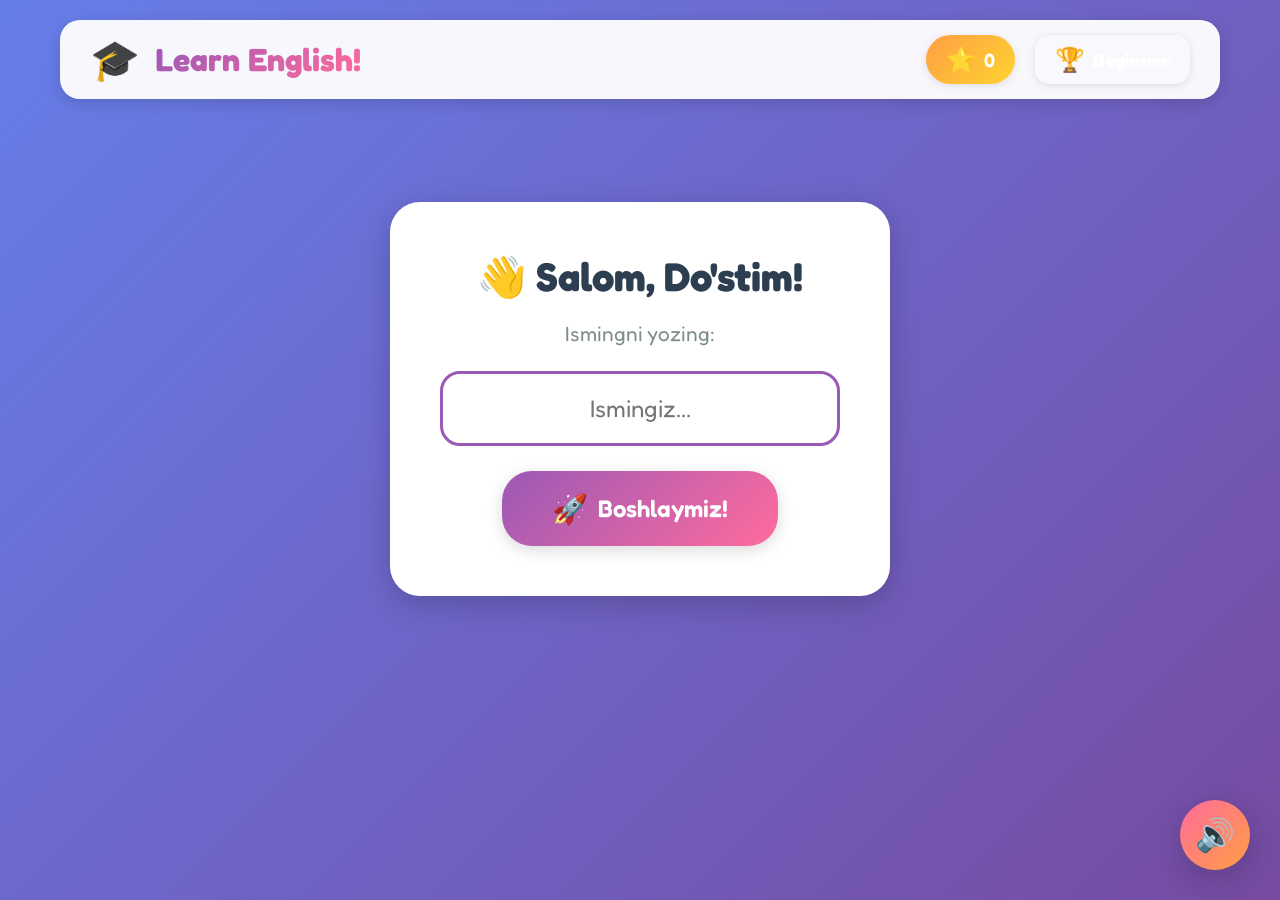
<file: english-learning-app/index.html>
<!DOCTYPE html>
<html lang="uz">
<head>
    <meta charset="UTF-8">
    <meta name="viewport" content="width=device-width, initial-scale=1.0">
    <title>🌟 Ingliz Tili O'rganamiz! 🎮</title>
    <link rel="stylesheet" href="css/style.css">
    <link rel="preconnect" href="https://fonts.googleapis.com">
    <link rel="preconnect" href="https://fonts.gstatic.com" crossorigin>
    <link href="https://fonts.googleapis.com/css2?family=Fredoka:wght@400;500;600;700&display=swap" rel="stylesheet">
</head>
<body>
    <!-- Yulduzlar animatsiyasi -->
    <div class="stars-container" id="starsContainer"></div>
    
    <!-- Asosiy konteyner -->
    <div class="main-container">
        
        <!-- Header -->
        <header class="app-header">
            <div class="logo">
                <span class="logo-icon">🎓</span>
                <h1>Learn English!</h1>
            </div>
            <div class="user-progress">
                <div class="stars-earned">
                    <span class="star-icon">⭐</span>
                    <span id="totalStars">0</span>
                </div>
                <div class="level-badge">
                    <span class="trophy-icon">🏆</span>
                    <span id="userLevel">Beginner</span>
                </div>
            </div>
        </header>

        <!-- Xush kelibsiz xabari -->
        <section class="welcome-section" id="welcomeSection">
            <div class="welcome-card">
                <h2>👋 Salom, Do'stim!</h2>
                <p>Ismingni yozing:</p>
                <input type="text" id="userName" placeholder="Ismingiz..." maxlength="20">
                <button class="btn-primary" id="startBtn">
                    <span class="btn-icon">🚀</span>
                    Boshlaymiz!
                </button>
            </div>
        </section>

        <!-- Asosiy menyu -->
        <section class="main-menu hidden" id="mainMenu">
            <div class="greeting">
                <h2>Salom, <span id="displayName">Do'stim</span>! 🌟</h2>
                <p>Bugun nimani o'rganmoqchisiz?</p>
            </div>

            <!-- O'yinlar grid -->
            <div class="games-grid">
                
                <!-- Alphabet Game -->
                <div class="game-card" data-game="alphabet">
                    <div class="game-icon">🔤</div>
                    <h3>Alifbo</h3>
                    <p>Harflarni o'rganamiz</p>
                    <div class="game-progress">
                        <div class="progress-bar">
                            <div class="progress-fill" style="width: 0%"></div>
                        </div>
                        <span class="progress-text">0/26</span>
                    </div>
                    <button class="btn-game">O'ynash</button>
                </div>

                <!-- Colors Game -->
                <div class="game-card" data-game="colors">
                    <div class="game-icon">🎨</div>
                    <h3>Ranglar</h3>
                    <p>Ranglarni o'rganamiz</p>
                    <div class="game-progress">
                        <div class="progress-bar">
                            <div class="progress-fill" style="width: 0%"></div>
                        </div>
                        <span class="progress-text">0/10</span>
                    </div>
                    <button class="btn-game">O'ynash</button>
                </div>

                <!-- Numbers Game -->
                <div class="game-card" data-game="numbers">
                    <div class="game-icon">🔢</div>
                    <h3>Raqamlar</h3>
                    <p>1-10 gacha sanash</p>
                    <div class="game-progress">
                        <div class="progress-bar">
                            <div class="progress-fill" style="width: 0%"></div>
                        </div>
                        <span class="progress-text">0/10</span>
                    </div>
                    <button class="btn-game">O'ynash</button>
                </div>

                <!-- Animals Game -->
                <div class="game-card" data-game="animals">
                    <div class="game-icon">🐾</div>
                    <h3>Hayvonlar</h3>
                    <p>Hayvonlarni o'rganamiz</p>
                    <div class="game-progress">
                        <div class="progress-bar">
                            <div class="progress-fill" style="width: 0%"></div>
                        </div>
                        <span class="progress-text">0/15</span>
                    </div>
                    <button class="btn-game">O'ynash</button>
                </div>

                <!-- Word Matching Game -->
                <div class="game-card" data-game="matching">
                    <div class="game-icon">🎯</div>
                    <h3>So'z Topish</h3>
                    <p>Rasmni so'z bilan moslashtir</p>
                    <div class="game-progress">
                        <div class="progress-bar">
                            <div class="progress-fill" style="width: 0%"></div>
                        </div>
                        <span class="progress-text">0/20</span>
                    </div>
                    <button class="btn-game">O'ynash</button>
                </div>

                <!-- Shapes Game -->
                <div class="game-card" data-game="shapes">
                    <div class="game-icon">⭐</div>
                    <h3>Shakllar</h3>
                    <p>Shakllarni o'rganamiz</p>
                    <div class="game-progress">
                        <div class="progress-bar">
                            <div class="progress-fill" style="width: 0%"></div>
                        </div>
                        <span class="progress-text">0/6</span>
                    </div>
                    <button class="btn-game">O'ynash</button>
                </div>

                <!-- Foods Game -->
                <div class="game-card" data-game="foods">
                    <div class="game-icon">🍎</div>
                    <h3>Ovqatlar</h3>
                    <p>Ovqatlarni o'rganamiz</p>
                    <div class="game-progress">
                        <div class="progress-bar">
                            <div class="progress-fill" style="width: 0%"></div>
                        </div>
                        <span class="progress-text">0/20</span>
                    </div>
                    <button class="btn-game">O'ynash</button>
                </div>

                <!-- Family Game -->
                <div class="game-card" data-game="family">
                    <div class="game-icon">👨‍👩‍👧</div>
                    <h3>Oila</h3>
                    <p>Oila a'zolarini o'rganamiz</p>
                    <div class="game-progress">
                        <div class="progress-bar">
                            <div class="progress-fill" style="width: 0%"></div>
                        </div>
                        <span class="progress-text">0/8</span>
                    </div>
                    <button class="btn-game">O'ynash</button>
                </div>

            </div>

            <!-- Yutuqlar bo'limi -->
            <div class="achievements-section">
                <h3>🏆 Mening Yutuqlarim</h3>
                <div class="achievements-grid" id="achievementsGrid">
                    <div class="achievement locked">
                        <div class="achievement-icon">⭐</div>
                        <p>Birinchi Dars</p>
                    </div>
                    <div class="achievement locked">
                        <div class="achievement-icon">🎯</div>
                        <p>5 Dars</p>
                    </div>
                    <div class="achievement locked">
                        <div class="achievement-icon">🏅</div>
                        <p>10 Dars</p>
                    </div>
                    <div class="achievement locked">
                        <div class="achievement-icon">🏆</div>
                        <p>Birinchi Oy</p>
                    </div>
                    <div class="achievement locked">
                        <div class="achievement-icon">💎</div>
                        <p>100 Yulduz</p>
                    </div>
                    <div class="achievement locked">
                        <div class="achievement-icon">👑</div>
                        <p>Master</p>
                    </div>
                </div>
            </div>
        </section>

        <!-- O'yin konteyner -->
        <section class="game-container hidden" id="gameContainer">
            <div class="game-header">
                <button class="btn-back" id="backBtn">
                    <span>← Orqaga</span>
                </button>
                <h2 id="gameTitle">O'yin</h2>
                <div class="game-score">
                    <span class="score-icon">⭐</span>
                    <span id="currentScore">0</span>
                </div>
            </div>
            
            <div class="game-content" id="gameContent">
                <!-- O'yin kontenti bu yerda dinamik yuklash -->
            </div>
        </section>

    </div>

    <!-- Mukofot modali -->
    <div class="modal hidden" id="rewardModal">
        <div class="modal-content reward-modal">
            <div class="reward-animation">
                <div class="reward-icon">🎉</div>
                <h2>Ajoyib!</h2>
                <p id="rewardMessage">Siz yulduz topding!</p>
                <div class="reward-stars">
                    <span class="big-star">⭐</span>
                    <span class="reward-count" id="rewardCount">+1</span>
                </div>
            </div>
            <button class="btn-primary" id="continueBtn">Davom etish</button>
        </div>
    </div>

    <!-- Musiqa tugmasi -->
    <button class="music-toggle" id="musicToggle">
        <span id="musicIcon">🔊</span>
    </button>

    <!-- JavaScript fayllar -->
    <script src="js/main.js"></script>
    <script src="js/progress.js"></script>
    <script src="js/audio.js"></script>
    <script src="games/alphabet.js"></script>
    <script src="games/colors.js"></script>
    <script src="games/numbers.js"></script>
    <script src="games/matching.js"></script>
</body>
</html>
</file>
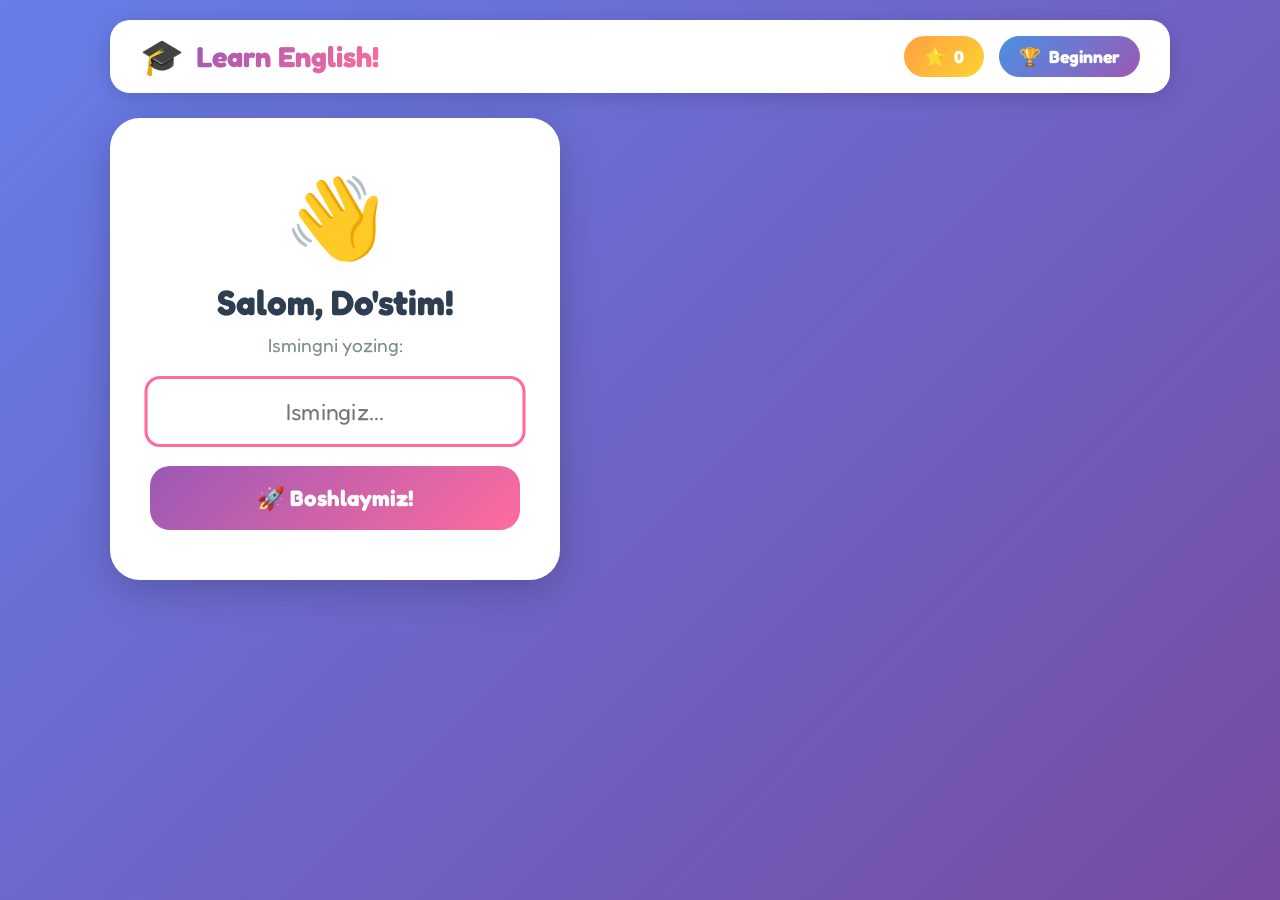
<file: english-learning-app/STANDALONE.html>
<!DOCTYPE html>
<html lang="uz">
<head>
    <meta charset="UTF-8">
    <meta name="viewport" content="width=device-width, initial-scale=1.0">
    <title>🌟 Ingliz Tili O'rganamiz!</title>
    <style>
        @import url('https://fonts.googleapis.com/css2?family=Fredoka:wght@400;600;700&display=swap');

        * { margin: 0; padding: 0; box-sizing: border-box; }

        body {
            font-family: 'Fredoka', 'Arial Rounded MT Bold', Arial, sans-serif;
            background: linear-gradient(135deg, #667eea 0%, #764ba2 100%);
            min-height: 100vh;
            overflow-x: hidden;
        }

        .container {
            max-width: 1100px;
            margin: 0 auto;
            padding: 20px;
        }

        /* HEADER */
        .header {
            display: flex;
            justify-content: space-between;
            align-items: center;
            background: white;
            padding: 15px 30px;
            border-radius: 20px;
            margin-bottom: 25px;
            box-shadow: 0 4px 20px rgba(0,0,0,0.15);
        }

        .logo { display: flex; align-items: center; gap: 12px; }
        .logo-icon { font-size: 2.2rem; animation: bounce 2s infinite; }
        @keyframes bounce {
            0%,100% { transform: translateY(0); }
            50% { transform: translateY(-8px); }
        }
        .logo h1 {
            font-size: 1.8rem; font-weight: 700;
            background: linear-gradient(135deg, #9B59B6, #FF6B9D);
            -webkit-background-clip: text; -webkit-text-fill-color: transparent;
        }

        .stats { display: flex; gap: 15px; }
        .stat-box {
            display: flex; align-items: center; gap: 8px;
            padding: 10px 20px;
            border-radius: 50px;
            font-weight: 700; font-size: 1.1rem; color: white;
        }
        .stat-stars { background: linear-gradient(135deg, #FF9F43, #FED330); }
        .stat-level { background: linear-gradient(135deg, #4A90E2, #9B59B6); }

        /* WELCOME */
        #screen-welcome {
            display: flex; justify-content: center; align-items: center;
            min-height: 70vh;
        }

        .welcome-card {
            background: white; padding: 50px 40px;
            border-radius: 30px; text-align: center;
            max-width: 450px; width: 100%;
            box-shadow: 0 10px 40px rgba(0,0,0,0.2);
            animation: slideUp 0.4s ease;
        }

        @keyframes slideUp {
            from { opacity:0; transform: translateY(30px); }
            to   { opacity:1; transform: translateY(0); }
        }

        .welcome-emoji { font-size: 5rem; margin-bottom: 15px; animation: bounce 2s infinite; }
        .welcome-card h2 { font-size: 2.2rem; color: #2C3E50; margin-bottom: 10px; }
        .welcome-card p  { font-size: 1.2rem; color: #7F8C8D; margin-bottom: 20px; }

        .input-name {
            width: 100%; padding: 18px;
            font-size: 1.4rem; font-family: inherit;
            border: 3px solid #9B59B6; border-radius: 15px;
            text-align: center; margin-bottom: 20px;
            transition: all 0.3s;
        }
        .input-name:focus { outline: none; border-color: #FF6B9D; transform: scale(1.03); }

        /* BUTTONS */
        .btn {
            border: none; cursor: pointer; font-family: inherit;
            font-weight: 700; border-radius: 20px;
            transition: all 0.25s; display: inline-flex;
            align-items: center; gap: 10px;
        }
        .btn:hover { transform: translateY(-3px); box-shadow: 0 6px 20px rgba(0,0,0,0.2); }
        .btn:active { transform: scale(0.97); }

        .btn-start {
            background: linear-gradient(135deg, #9B59B6, #FF6B9D);
            color: white; padding: 18px 50px; font-size: 1.4rem;
            width: 100%; justify-content: center;
        }
        .btn-game {
            background: linear-gradient(135deg, #4A90E2, #9B59B6);
            color: white; padding: 14px 30px; font-size: 1.1rem;
            width: 100%; justify-content: center; margin-top: 10px;
        }
        .btn-back {
            background: #4A90E2; color: white;
            padding: 12px 25px; font-size: 1rem;
        }
        .btn-sound {
            background: white; color: #667eea;
            padding: 12px 30px; font-size: 1.1rem;
            border: 2px solid #667eea; margin-top: 15px;
        }
        .btn-sound:hover { background: #667eea; color: white; }
        .btn-secondary {
            background: #ecf0f1; color: #2C3E50;
            padding: 14px 28px; font-size: 1.1rem;
        }
        .btn-secondary:disabled { opacity: 0.4; cursor: not-allowed; transform: none; box-shadow: none; }

        /* MENU */
        #screen-menu { display: none; }
        .greeting { text-align: center; color: white; margin-bottom: 30px; }
        .greeting h2 { font-size: 2.2rem; text-shadow: 1px 1px 8px rgba(0,0,0,0.2); }
        .greeting p  { font-size: 1.3rem; opacity: 0.9; }

        .games-grid {
            display: grid;
            grid-template-columns: repeat(auto-fit, minmax(240px, 1fr));
            gap: 20px;
        }

        .game-card {
            background: white; padding: 28px 20px;
            border-radius: 20px; text-align: center;
            cursor: pointer; transition: all 0.3s;
            box-shadow: 0 4px 15px rgba(0,0,0,0.1);
            position: relative; overflow: hidden;
        }
        .game-card::before {
            content:''; position: absolute;
            top:0; left:0; right:0; height: 5px;
            background: linear-gradient(90deg, #4A90E2, #9B59B6, #FF6B9D);
        }
        .game-card:hover { transform: translateY(-8px); box-shadow: 0 12px 35px rgba(0,0,0,0.2); }

        .game-card .icon { font-size: 3.5rem; margin-bottom: 12px; animation: float 3s ease-in-out infinite; }
        @keyframes float { 0%,100%{transform:translateY(0)} 50%{transform:translateY(-12px)} }

        .game-card h3 { font-size: 1.6rem; color: #2C3E50; margin-bottom: 8px; }
        .game-card p  { font-size: 1rem; color: #7F8C8D; margin-bottom: 5px; }

        .prog-bar { background: #ecf0f1; height: 10px; border-radius: 10px; overflow: hidden; margin: 10px 0 5px; }
        .prog-fill { height: 100%; background: linear-gradient(90deg, #26DE81, #4A90E2); border-radius: 10px; transition: width 0.5s; }
        .prog-text { font-size: 0.85rem; color: #7F8C8D; }

        /* GAME SCREEN */
        #screen-game { display: none; }
        .game-header {
            display: flex; justify-content: space-between; align-items: center;
            background: white; padding: 15px 25px; border-radius: 20px;
            margin-bottom: 20px; box-shadow: 0 4px 15px rgba(0,0,0,0.1);
        }
        .game-header h2 { font-size: 1.6rem; color: #2C3E50; }
        .score-box {
            background: linear-gradient(135deg, #FF9F43, #FED330);
            color: white; padding: 10px 20px;
            border-radius: 15px; font-size: 1.2rem; font-weight: 700;
        }
        .game-body {
            background: white; padding: 35px; border-radius: 20px;
            min-height: 450px; box-shadow: 0 4px 15px rgba(0,0,0,0.1);
        }

        /* ===== ALPHABET ===== */
        .alpha-card {
            background: linear-gradient(135deg, #667eea, #764ba2);
            padding: 40px; border-radius: 25px;
            text-align: center; margin-bottom: 25px;
            animation: slideUp 0.4s ease;
        }
        .alpha-letters { display: flex; justify-content: center; align-items: center; gap: 30px; margin-bottom: 20px; }
        .big-letter { font-size: 9rem; font-weight: 700; color: white; text-shadow: 3px 3px 12px rgba(0,0,0,0.3); animation: bounce 1.5s infinite; }
        .small-letter { font-size: 5.5rem; font-weight: 600; color: rgba(255,255,255,0.8); }
        .letter-emoji { font-size: 7rem; margin: 15px 0; animation: float 2.5s ease-in-out infinite; }
        .letter-word { font-size: 2.8rem; color: white; font-weight: 700; margin-bottom: 5px; }
        .letter-sub  { font-size: 1.3rem; color: rgba(255,255,255,0.85); }

        .alpha-nav { display: flex; justify-content: center; gap: 20px; margin: 20px 0; }

        .alpha-grid {
            display: grid; grid-template-columns: repeat(13, 1fr);
            gap: 6px; margin-top: 20px;
        }
        .alpha-mini {
            background: white; border-radius: 8px;
            padding: 8px 4px; text-align: center;
            font-size: 1rem; font-weight: 700;
            cursor: pointer; transition: all 0.2s;
        }
        .alpha-mini:hover { transform: scale(1.2); background: #e8d5ff; }
        .alpha-mini.active { background: linear-gradient(135deg,#FF6B9D,#FF9F43); color: white; transform: scale(1.25); }
        .alpha-mini.done { background: linear-gradient(135deg,#26DE81,#4A90E2); color: white; }

        /* ===== QUIZ ===== */
        .quiz-wrap { text-align: center; }
        .quiz-emoji { font-size: 8rem; margin: 20px 0; animation: bounce 1.5s infinite; }
        .quiz-word  { font-size: 3rem; font-weight: 700; color: #2C3E50; margin-bottom: 30px; }
        .quiz-opts  { display: grid; grid-template-columns: repeat(2,1fr); gap: 15px; max-width: 600px; margin: 0 auto 25px; }
        .quiz-opt {
            background: linear-gradient(135deg,#4A90E2,#9B59B6);
            color: white; border: none; padding: 35px 20px;
            font-size: 2.8rem; font-weight: 700; border-radius: 18px;
            cursor: pointer; transition: all 0.25s; font-family: inherit;
        }
        .quiz-opt:hover { transform: scale(1.06); box-shadow: 0 6px 25px rgba(0,0,0,0.2); }
        .quiz-opt.correct { background: linear-gradient(135deg,#26DE81,#4A90E2); animation: pop 0.4s ease; }
        .quiz-opt.wrong   { background: linear-gradient(135deg,#ee5a6f,#f29263); animation: shake 0.4s ease; }
        @keyframes pop   { 0%,100%{transform:scale(1)} 50%{transform:scale(1.12)} }
        @keyframes shake { 0%,100%{transform:translateX(0)} 25%{transform:translateX(-8px)} 75%{transform:translateX(8px)} }

        /* ===== COLORS ===== */
        .color-circle {
            width: 260px; height: 260px; border-radius: 50%;
            margin: 20px auto; display: flex; justify-content: center;
            align-items: center; font-size: 6.5rem;
            box-shadow: 0 10px 35px rgba(0,0,0,0.25);
            animation: colorPulse 2s infinite;
        }
        @keyframes colorPulse { 0%,100%{transform:scale(1)} 50%{transform:scale(1.04)} }
        .color-name { font-size: 3rem; font-weight: 700; color: #2C3E50; text-align: center; margin: 15px 0; }
        .color-examples { display: flex; justify-content: center; gap: 15px; flex-wrap: wrap; margin: 20px 0; }
        .color-ex {
            background: #f8f9fa; padding: 14px 18px;
            border-radius: 15px; text-align: center;
            font-size: 0.95rem; font-weight: 600; color: #2C3E50;
            transition: all 0.2s; cursor: default;
        }
        .color-ex:hover { transform: translateY(-4px); }
        .color-ex span { font-size: 2rem; display: block; margin-bottom: 5px; }

        .color-quiz-opts { display: grid; grid-template-columns: repeat(2,1fr); gap: 12px; max-width: 560px; margin: 20px auto; }
        .color-opt {
            border: 4px solid; padding: 16px;
            border-radius: 18px; cursor: pointer;
            display: flex; align-items: center; gap: 14px;
            background: white; transition: all 0.25s; font-family: inherit;
        }
        .color-opt:hover { transform: scale(1.04); box-shadow: 0 4px 18px rgba(0,0,0,0.15); }
        .color-dot { width: 48px; height: 48px; border-radius: 50%; border: 2px solid rgba(0,0,0,0.1); flex-shrink: 0; }
        .color-opt-name { font-size: 1.4rem; font-weight: 700; color: #2C3E50; }
        .color-opt.correct { background: #26DE81; border-color: #26DE81; }
        .color-opt.correct .color-opt-name { color: white; }
        .color-opt.wrong   { background: #ee5a6f; border-color: #ee5a6f; animation: shake 0.4s ease; }
        .color-opt.wrong   .color-opt-name { color: white; }

        /* ===== NUMBERS ===== */
        .num-card {
            background: linear-gradient(135deg, #4A90E2, #9B59B6);
            padding: 40px; border-radius: 25px;
            text-align: center; margin-bottom: 20px;
            animation: slideUp 0.4s ease;
        }
        .num-display { display: flex; justify-content: center; align-items: center; gap: 30px; margin-bottom: 15px; }
        .big-num   { font-size: 9rem; font-weight: 700; color: white; text-shadow: 3px 3px 12px rgba(0,0,0,0.3); animation: bounce 1.5s infinite; }
        .num-emoji { font-size: 6rem; animation: float 2.5s ease-in-out infinite; }
        .num-word  { font-size: 3.5rem; font-weight: 700; color: white; }

        .count-items { display: flex; justify-content: center; flex-wrap: wrap; gap: 12px; padding: 25px; background: #f8f9fa; border-radius: 20px; margin: 20px 0; }
        .count-item  { font-size: 2.8rem; animation: pop 0.3s ease; }

        .num-grid { display: grid; grid-template-columns: repeat(10,1fr); gap: 8px; margin-top: 20px; }
        .num-mini {
            background: white; border-radius: 10px; padding: 12px 4px;
            text-align: center; font-size: 1.3rem; font-weight: 700;
            cursor: pointer; transition: all 0.2s;
        }
        .num-mini:hover  { transform: scale(1.18); background: #d5e8ff; }
        .num-mini.active { background: linear-gradient(135deg,#FF6B9D,#FF9F43); color: white; transform: scale(1.25); }
        .num-mini.done   { background: linear-gradient(135deg,#26DE81,#4A90E2); color: white; }

        .num-quiz-opts { display: grid; grid-template-columns: repeat(4,1fr); gap: 12px; max-width: 600px; margin: 25px auto; }
        .num-opt {
            background: linear-gradient(135deg,#4A90E2,#9B59B6);
            color: white; border: none; padding: 28px 10px;
            font-size: 2.5rem; font-weight: 700; border-radius: 16px;
            cursor: pointer; transition: all 0.25s; font-family: inherit;
        }
        .num-opt:hover { transform: scale(1.08); box-shadow: 0 5px 20px rgba(0,0,0,0.2); }
        .num-opt.correct { background: linear-gradient(135deg,#26DE81,#4A90E2); animation: pop 0.4s ease; }
        .num-opt.wrong   { background: linear-gradient(135deg,#ee5a6f,#f29263); animation: shake 0.4s ease; }

        /* ===== MATCHING ===== */
        .match-grid { display: grid; grid-template-columns: 1fr 1fr; gap: 25px; }
        .match-col  { display: flex; flex-direction: column; gap: 12px; }
        .match-item {
            background: white; border: 3px solid #e0e0e0;
            padding: 18px; border-radius: 18px;
            cursor: pointer; text-align: center;
            transition: all 0.25s; box-shadow: 0 2px 8px rgba(0,0,0,0.08);
        }
        .match-item:hover:not(.matched) { transform: translateY(-4px) scale(1.03); border-color: #9B59B6; box-shadow: 0 6px 20px rgba(0,0,0,0.12); }
        .match-item.selected { border-color: #FF6B9D; background: #fff0f6; transform: scale(1.04); }
        .match-item.matched  { background: linear-gradient(135deg,#26DE81,#4A90E2); border-color: #26DE81; opacity: 0.75; pointer-events: none; animation: pop 0.4s ease; }
        .match-item.matched span, .match-item.matched p { color: white !important; }
        .match-emoji { font-size: 3rem; }
        .match-word  { font-size: 1.5rem; font-weight: 700; color: #2C3E50; }

        .match-info { display: flex; justify-content: space-between; align-items: center; margin-bottom: 20px; padding: 15px 20px; background: linear-gradient(135deg,#667eea,#764ba2); border-radius: 15px; color: white; font-size: 1.1rem; font-weight: 600; }

        /* COMPLETE */
        .complete-box { text-align: center; padding: 30px; }
        .complete-box .icon { font-size: 7rem; animation: pop 0.6s ease; }
        .complete-box h2 { font-size: 3rem; color: #9B59B6; margin: 15px 0; }
        .complete-box p  { font-size: 1.4rem; color: #7F8C8D; margin-bottom: 20px; }
        .final-score { background: linear-gradient(135deg,#FF9F43,#FED330); padding: 25px; border-radius: 18px; margin: 20px 0; }
        .final-score span { font-size: 2.5rem; font-weight: 700; color: white; }
        .complete-btns { display: flex; justify-content: center; gap: 15px; flex-wrap: wrap; }

        /* MODAL - REWARD */
        .modal-overlay {
            position: fixed; inset: 0; background: rgba(0,0,0,0.6);
            display: none; justify-content: center; align-items: center; z-index: 999;
        }
        .modal-overlay.show { display: flex; }
        .modal-box {
            background: white; padding: 50px 40px; border-radius: 30px;
            text-align: center; max-width: 420px; width: 90%;
            animation: scaleUp 0.3s ease;
        }
        @keyframes scaleUp { from{transform:scale(0.7);opacity:0} to{transform:scale(1);opacity:1} }
        .modal-box .icon { font-size: 5rem; animation: bounce 1s infinite; }
        .modal-box h2    { font-size: 2.5rem; color: #9B59B6; margin: 15px 0; }
        .modal-box p     { font-size: 1.3rem; color: #7F8C8D; margin-bottom: 20px; }
        .reward-stars    { font-size: 3.5rem; font-weight: 700; color: #FF9F43; margin: 15px 0; }

        /* CONFETTI */
        .confetti-piece {
            position: fixed; pointer-events: none; z-index: 9999;
            animation: fall linear forwards;
        }
        @keyframes fall {
            0%   { transform: translateY(-60px) rotate(0deg); opacity:1; }
            100% { transform: translateY(110vh) rotate(720deg); opacity:0; }
        }

        /* RESPONSIVE */
        @media(max-width:700px){
            .alpha-grid { grid-template-columns: repeat(7,1fr); }
            .quiz-opts, .color-quiz-opts, .num-quiz-opts { grid-template-columns: 1fr; }
            .num-grid   { grid-template-columns: repeat(5,1fr); }
            .match-grid { grid-template-columns: 1fr; }
            .header     { flex-direction: column; gap: 12px; }
            .big-letter, .big-num { font-size: 6rem; }
            .letter-emoji, .num-emoji { font-size: 5rem; }
        }
    </style>
</head>
<body>

<div class="container">

    <!-- HEADER -->
    <header class="header">
        <div class="logo">
            <span class="logo-icon">🎓</span>
            <h1>Learn English!</h1>
        </div>
        <div class="stats">
            <div class="stat-box stat-stars">⭐ <span id="totalStars">0</span></div>
            <div class="stat-box stat-level">🏆 <span id="userLevel">Beginner</span></div>
        </div>
    </header>

    <!-- WELCOME -->
    <div id="screen-welcome">
        <div class="welcome-card">
            <div class="welcome-emoji">👋</div>
            <h2>Salom, Do'stim!</h2>
            <p>Ismingni yozing:</p>
            <input class="input-name" id="inputName" type="text" placeholder="Ismingiz..." maxlength="20">
            <button class="btn btn-start" id="btnStart">🚀 Boshlaymiz!</button>
        </div>
    </div>

    <!-- MENU -->
    <div id="screen-menu">
        <div class="greeting">
            <h2>Salom, <span id="displayName">Do'stim</span>! 🌟</h2>
            <p>Bugun nimani o'rganmoqchisiz?</p>
        </div>
        <div class="games-grid">
            <div class="game-card" onclick="startGame('alphabet')">
                <div class="icon">🔤</div>
                <h3>Alifbo</h3>
                <p>Harflarni o'rganamiz</p>
                <div class="prog-bar"><div class="prog-fill" id="prog-alphabet" style="width:0%"></div></div>
                <span class="prog-text" id="progt-alphabet">0 / 26</span>
                <button class="btn btn-game">O'ynash ▶</button>
            </div>
            <div class="game-card" onclick="startGame('colors')">
                <div class="icon">🎨</div>
                <h3>Ranglar</h3>
                <p>Ranglarni o'rganamiz</p>
                <div class="prog-bar"><div class="prog-fill" id="prog-colors" style="width:0%"></div></div>
                <span class="prog-text" id="progt-colors">0 / 10</span>
                <button class="btn btn-game">O'ynash ▶</button>
            </div>
            <div class="game-card" onclick="startGame('numbers')">
                <div class="icon">🔢</div>
                <h3>Raqamlar</h3>
                <p>1-10 gacha sanash</p>
                <div class="prog-bar"><div class="prog-fill" id="prog-numbers" style="width:0%"></div></div>
                <span class="prog-text" id="progt-numbers">0 / 10</span>
                <button class="btn btn-game">O'ynash ▶</button>
            </div>
            <div class="game-card" onclick="startGame('matching')">
                <div class="icon">🎯</div>
                <h3>So'z Topish</h3>
                <p>Rasm va so'zni moslashtir</p>
                <div class="prog-bar"><div class="prog-fill" id="prog-matching" style="width:0%"></div></div>
                <span class="prog-text" id="progt-matching">0 / 20</span>
                <button class="btn btn-game">O'ynash ▶</button>
            </div>
        </div>
    </div>

    <!-- GAME SCREEN -->
    <div id="screen-game">
        <div class="game-header">
            <button class="btn btn-back" onclick="goBack()">← Orqaga</button>
            <h2 id="gameTitle">O'yin</h2>
            <div class="score-box">⭐ <span id="gameScore">0</span></div>
        </div>
        <div class="game-body" id="gameBody"></div>
    </div>

</div>

<!-- REWARD MODAL -->
<div class="modal-overlay" id="rewardModal">
    <div class="modal-box">
        <div class="icon">🎉</div>
        <h2>Ajoyib!</h2>
        <p id="rewardMsg">Siz yulduz topding!</p>
        <div class="reward-stars" id="rewardStars">+3 ⭐</div>
        <button class="btn btn-start" style="margin-top:10px" onclick="closeModal()">Davom etish 🚀</button>
    </div>
</div>

<script>
// ===================== DATA =====================

const ALPHABET = [
    {L:'A',w:'Apple',e:'🍎'}, {L:'B',w:'Ball',e:'⚽'}, {L:'C',w:'Cat',e:'🐱'},
    {L:'D',w:'Dog',e:'🐶'},   {L:'E',w:'Elephant',e:'🐘'},{L:'F',w:'Fish',e:'🐟'},
    {L:'G',w:'Grapes',e:'🍇'},{L:'H',w:'House',e:'🏠'},  {L:'I',w:'Ice Cream',e:'🍦'},
    {L:'J',w:'Juice',e:'🧃'}, {L:'K',w:'Kite',e:'🪁'},   {L:'L',w:'Lion',e:'🦁'},
    {L:'M',w:'Monkey',e:'🐵'},{L:'N',w:'Nose',e:'👃'},   {L:'O',w:'Orange',e:'🍊'},
    {L:'P',w:'Pizza',e:'🍕'}, {L:'Q',w:'Queen',e:'👸'},  {L:'R',w:'Rabbit',e:'🐰'},
    {L:'S',w:'Sun',e:'☀️'},   {L:'T',w:'Tree',e:'🌳'},   {L:'U',w:'Umbrella',e:'☂️'},
    {L:'V',w:'Van',e:'🚐'},   {L:'W',w:'Watch',e:'⌚'},  {L:'X',w:'Xylophone',e:'🎵'},
    {L:'Y',w:'Yo-yo',e:'🪀'}, {L:'Z',w:'Zebra',e:'🦓'}
];

const COLORS = [
    {n:'Red',   h:'#e74c3c', e:'❤️',  ex:[['🍎','Apple'],['🌹','Rose'],['🍓','Strawberry'],['🚒','Fire Truck']]},
    {n:'Blue',  h:'#3498db', e:'💙',  ex:[['🌊','Ocean'],['🫐','Blueberry'],['🦋','Butterfly'],['☀️','Sky']]},
    {n:'Yellow',h:'#f1c40f', e:'💛',  ex:[['☀️','Sun'],['🍌','Banana'],['⭐','Star'],['🌼','Flower']]},
    {n:'Green', h:'#2ecc71', e:'💚',  ex:[['🌳','Tree'],['🐸','Frog'],['🍏','Apple'],['🌿','Leaf']]},
    {n:'Orange',h:'#e67e22', e:'🧡',  ex:[['🍊','Orange'],['🎃','Pumpkin'],['🦊','Fox'],['🔥','Fire']]},
    {n:'Purple',h:'#9b59b6', e:'💜',  ex:[['🍇','Grapes'],['🦄','Unicorn'],['🍆','Eggplant'],['🔮','Magic']]},
    {n:'Pink',  h:'#ff6b9d', e:'💗',  ex:[['🌸','Flower'],['🐷','Pig'],['🦩','Flamingo'],['🎀','Ribbon']]},
    {n:'Brown', h:'#8B4513', e:'🤎',  ex:[['🐻','Bear'],['🍫','Chocolate'],['🌰','Nut'],['🪵','Wood']]},
    {n:'Black', h:'#2c3e50', e:'🖤',  ex:[['🐈‍⬛','Black Cat'],['🌑','Dark Moon'],['🦇','Bat'],['🕷️','Spider']]},
    {n:'White', h:'#bdc3c7', e:'🤍',  ex:[['☁️','Cloud'],['❄️','Snow'],['🐑','Sheep'],['🕊️','Dove']]}
];

const NUMBERS = [
    {n:1,w:'One',  e:'1️⃣'}, {n:2,w:'Two',  e:'2️⃣'}, {n:3,w:'Three',e:'3️⃣'},
    {n:4,w:'Four', e:'4️⃣'}, {n:5,w:'Five', e:'5️⃣'}, {n:6,w:'Six',  e:'6️⃣'},
    {n:7,w:'Seven',e:'7️⃣'}, {n:8,w:'Eight',e:'8️⃣'}, {n:9,w:'Nine', e:'9️⃣'},
    {n:10,w:'Ten', e:'🔟'}
];

const MATCH_WORDS = [
    {w:'Apple',e:'🍎'},{w:'Banana',e:'🍌'},{w:'Cat',e:'🐱'},{w:'Dog',e:'🐶'},
    {w:'Lion',e:'🦁'},{w:'Fish',e:'🐟'},{w:'Car',e:'🚗'},{w:'Sun',e:'☀️'},
    {w:'Tree',e:'🌳'},{w:'House',e:'🏠'},{w:'Ball',e:'⚽'},{w:'Star',e:'⭐'},
    {w:'Rabbit',e:'🐰'},{w:'Flower',e:'🌸'},{w:'Boat',e:'⛵'},
    {w:'Plane',e:'✈️'},{w:'Moon',e:'🌙'},{w:'Bird',e:'🐦'},
    {w:'Orange',e:'🍊'},{w:'Elephant',e:'🐘'}
];

// ===================== STATE =====================
let state = {
    user: '', stars: 0, level: 'Beginner',
    progress: {alphabet:0, colors:0, numbers:0, matching:0},
    curGame: '', gameScore: 0,
    alphaIdx: 0, alphaMode: 'learn', alphaQuizIdx: 0,
    colorIdx: 0, colorMode: 'learn', colorQuizIdx: 0,
    numIdx: 0, numMode: 'learn', numQuizIdx: 0,
    matchPairs: [], matchMatched: [], matchSelEmoji: null, matchSelWord: null
};

// ===================== UTILS =====================
function say(text) {
    if (!window.speechSynthesis) return;
    speechSynthesis.cancel();
    const u = new SpeechSynthesisUtterance(text);
    u.lang = 'en-US'; u.rate = 0.85; u.pitch = 1.2;
    speechSynthesis.speak(u);
}
function sayPraise() {
    const p = ['Great job!','Excellent!','Well done!','Fantastic!','Amazing!','Perfect!'];
    say(p[Math.floor(Math.random()*p.length)]);
}
function shuffle(arr) { return [...arr].sort(()=>Math.random()-0.5); }
function randOpts(correct, pool, key, count=4) {
    const opts = [correct];
    const filtered = pool.filter(x => x[key] !== correct);
    const sh = shuffle(filtered);
    for (let i=0; opts.length < count && i < sh.length; i++) opts.push(sh[i][key]);
    return shuffle(opts);
}

function save() {
    localStorage.setItem('eng_state', JSON.stringify({
        user: state.user, stars: state.stars, level: state.level, progress: state.progress
    }));
}
function load() {
    try {
        const d = JSON.parse(localStorage.getItem('eng_state') || '{}');
        if (d.user) { state.user=d.user; state.stars=d.stars||0; state.level=d.level||'Beginner'; state.progress=d.progress||state.progress; }
    } catch(e){}
}

function addStars(n) {
    state.stars += n;
    const levels = [{n:'Beginner',s:0},{n:'Learner',s:30},{n:'Student',s:80},{n:'Expert',s:150},{n:'Master',s:300}];
    for (let i=levels.length-1;i>=0;i--) { if(state.stars>=levels[i].s){state.level=levels[i].n;break;} }
    document.getElementById('totalStars').textContent = state.stars;
    document.getElementById('userLevel').textContent  = state.level;
    save();
    updateMenuProgress();
}

function updateMenuProgress() {
    const max = {alphabet:26,colors:10,numbers:10,matching:20};
    for (const k in max) {
        const v = state.progress[k], m = max[k];
        const pf = document.getElementById('prog-'+k);
        const pt = document.getElementById('progt-'+k);
        if (pf) pf.style.width = (v/m*100)+'%';
        if (pt) pt.textContent = v+' / '+m;
    }
}

function showReward(stars, msg) {
    document.getElementById('rewardMsg').textContent   = msg;
    document.getElementById('rewardStars').textContent = '+'+stars+' ⭐';
    document.getElementById('rewardModal').classList.add('show');
    confetti();
}
function closeModal() { document.getElementById('rewardModal').classList.remove('show'); }

function confetti() {
    const ems = ['🎉','🎊','✨','⭐','🌟','💫','🎈'];
    for (let i=0;i<25;i++) {
        setTimeout(()=>{
            const el=document.createElement('div');
            el.className='confetti-piece';
            el.textContent=ems[Math.floor(Math.random()*ems.length)];
            el.style.cssText=`left:${Math.random()*100}%;top:-40px;font-size:${1+Math.random()*1.5}rem;animation-duration:${2+Math.random()*2}s`;
            document.body.appendChild(el);
            setTimeout(()=>el.remove(),4000);
        },i*60);
    }
}

// ===================== NAVIGATION =====================
function showScreen(id) {
    ['screen-welcome','screen-menu','screen-game'].forEach(s=>{
        document.getElementById(s).style.display='none';
    });
    document.getElementById(id).style.display='block';
}

function goBack() {
    speechSynthesis.cancel();
    showScreen('screen-menu');
}

function startGame(name) {
    state.curGame = name;
    state.gameScore = 0;
    document.getElementById('gameScore').textContent = '0';
    const titles = {alphabet:'🔤 Alifbo', colors:'🎨 Ranglar', numbers:'🔢 Raqamlar', matching:'🎯 So\'z Topish'};
    document.getElementById('gameTitle').textContent = titles[name]||name;
    showScreen('screen-game');
    if (name==='alphabet') renderAlpha();
    else if (name==='colors')   renderColor();
    else if (name==='numbers')  renderNum();
    else if (name==='matching') renderMatch();
}

// ===================== WELCOME =====================
document.getElementById('btnStart').addEventListener('click', ()=>{
    const nm = document.getElementById('inputName').value.trim();
    if (!nm) { document.getElementById('inputName').style.borderColor='#ee5a6f'; return; }
    state.user = nm;
    save();
    document.getElementById('displayName').textContent = nm;
    showScreen('screen-menu');
    updateMenuProgress();
    say('Welcome '+nm+'! Let\'s learn English!');
});
document.getElementById('inputName').addEventListener('keypress', e=>{ if(e.key==='Enter') document.getElementById('btnStart').click(); });

// ===================== ALPHABET =====================
function renderAlpha() {
    if (state.alphaMode==='learn') renderAlphaLearn();
    else renderAlphaQuiz();
}

function renderAlphaLearn() {
    const c = ALPHABET[state.alphaIdx];
    const gb = document.getElementById('gameBody');
    gb.innerHTML = `
        <div class="alpha-card">
            <div class="alpha-letters">
                <div class="big-letter">${c.L}</div>
                <div class="small-letter">${c.L.toLowerCase()}</div>
            </div>
            <div class="letter-emoji">${c.e}</div>
            <div class="letter-word">${c.w}</div>
            <div class="letter-sub">"${c.L}" is for <b>${c.w}</b></div>
            <button class="btn btn-sound" onclick="say('${c.L}... ${c.w}')">🔊 Eshitish</button>
        </div>
        <div class="alpha-nav">
            <button class="btn btn-secondary" onclick="alphaPrev()" ${state.alphaIdx===0?'disabled':''}>← Oldingi</button>
            ${state.alphaIdx < ALPHABET.length-1
                ? `<button class="btn btn-start" onclick="alphaNext()">Keyingi →</button>`
                : `<button class="btn btn-start" onclick="startAlphaQuiz()">Test Boshlash 🎯</button>`
            }
        </div>
        <div class="alpha-grid">
            ${ALPHABET.map((lt,i)=>`
                <div class="alpha-mini ${i===state.alphaIdx?'active':''} ${i<state.alphaIdx?'done':''}"
                     onclick="alphaJump(${i})">${lt.L}</div>
            `).join('')}
        </div>
    `;
    say(c.L + ' ' + c.w);
}

function alphaNext() {
    if (state.alphaIdx < ALPHABET.length-1) {
        state.alphaIdx++;
        state.progress.alphabet = Math.max(state.progress.alphabet, state.alphaIdx);
        save(); updateMenuProgress();
        renderAlphaLearn();
    }
}
function alphaPrev() { if(state.alphaIdx>0){state.alphaIdx--;renderAlphaLearn();} }
function alphaJump(i) { state.alphaIdx=i; renderAlphaLearn(); }
function startAlphaQuiz() { state.alphaMode='quiz'; state.alphaQuizIdx=0; state.gameScore=0; renderAlphaQuiz(); }

function renderAlphaQuiz() {
    const items = shuffle(ALPHABET);
    const c = items[state.alphaQuizIdx % items.length];
    const opts = randOpts(c.L, ALPHABET, 'L');
    document.getElementById('gameBody').innerHTML = `
        <div class="quiz-wrap">
            <h3 style="font-size:1.8rem;color:#2C3E50;margin-bottom:10px">Qaysi harf?</h3>
            <div class="quiz-emoji">${c.e}</div>
            <div class="quiz-word">${c.w}</div>
            <div class="quiz-opts">
                ${opts.map(o=>`<button class="btn quiz-opt" onclick="checkAlpha('${o}','${c.L}')">${o}</button>`).join('')}
            </div>
            <button class="btn btn-secondary" onclick="state.alphaMode='learn';renderAlpha()">📚 O'rganishga qaytish</button>
        </div>`;
}

function checkAlpha(sel, correct) {
    const btns = document.querySelectorAll('.quiz-opt');
    btns.forEach(b=>{ if(b.textContent.trim()===sel) b.classList.add(sel===correct?'correct':'wrong'); });
    if (sel===correct) {
        state.gameScore+=10; document.getElementById('gameScore').textContent=state.gameScore;
        sayPraise(); addStars(1);
        setTimeout(()=>{ state.alphaQuizIdx++; if(state.alphaQuizIdx>=ALPHABET.length){showAlphaComplete();}else{renderAlphaQuiz();} },1200);
    } else {
        say('Try again');
        btns.forEach(b=>{ if(b.textContent.trim()===correct) b.classList.add('correct'); });
        setTimeout(renderAlphaQuiz, 1800);
    }
}

function showAlphaComplete() {
    document.getElementById('gameBody').innerHTML = `
        <div class="complete-box">
            <div class="icon">🎉</div>
            <h2>Barakalla!</h2>
            <p>Alifbo testini yakunlading!</p>
            <div class="final-score"><span>Ball: ${state.gameScore}</span></div>
            <div class="complete-btns" style="margin-top:20px">
                <button class="btn btn-start" onclick="startAlphaQuiz()">🔄 Qayta urinish</button>
                <button class="btn btn-secondary" onclick="state.alphaMode='learn';renderAlpha()">📚 O'rganish</button>
            </div>
        </div>`;
    addStars(5);
    showReward(5, "Alifbo testini yakunlading!");
}

// ===================== COLORS =====================
function renderColor() {
    if (state.colorMode==='learn') renderColorLearn();
    else renderColorQuiz();
}

function renderColorLearn() {
    const c = COLORS[state.colorIdx];
    document.getElementById('gameBody').innerHTML = `
        <div style="text-align:center">
            <div class="color-circle" style="background:${c.h}">${c.e}</div>
            <div class="color-name">${c.n}</div>
            <div class="color-examples">
                ${c.ex.map(([em,nm])=>`<div class="color-ex"><span>${em}</span>${nm}</div>`).join('')}
            </div>
            <button class="btn btn-sound" onclick="say('${c.n}')">🔊 Eshitish</button>
            <div style="display:flex;justify-content:center;gap:15px;margin-top:20px">
                <button class="btn btn-secondary" onclick="colorPrev()" ${state.colorIdx===0?'disabled':''}>← Oldingi</button>
                ${state.colorIdx < COLORS.length-1
                    ? `<button class="btn btn-start" onclick="colorNext()">Keyingi →</button>`
                    : `<button class="btn btn-start" onclick="startColorQuiz()">Test 🎯</button>`
                }
            </div>
            <div style="display:flex;justify-content:center;gap:10px;margin-top:20px;flex-wrap:wrap">
                ${COLORS.map((cl,i)=>`
                    <div onclick="colorJump(${i})" style="width:42px;height:42px;border-radius:50%;background:${cl.h};cursor:pointer;border:${i===state.colorIdx?'3px solid #2C3E50':'3px solid white'};box-shadow:0 2px 8px rgba(0,0,0,0.2);transition:transform 0.2s" onmouseover="this.style.transform='scale(1.2)'" onmouseout="this.style.transform='scale(1)'"></div>
                `).join('')}
            </div>
        </div>`;
    say(c.n);
}

function colorNext() {
    if (state.colorIdx < COLORS.length-1) {
        state.colorIdx++;
        state.progress.colors = Math.max(state.progress.colors, state.colorIdx);
        save(); updateMenuProgress();
        renderColorLearn();
    }
}
function colorPrev() { if(state.colorIdx>0){state.colorIdx--;renderColorLearn();} }
function colorJump(i) { state.colorIdx=i; renderColorLearn(); }
function startColorQuiz() { state.colorMode='quiz'; state.colorQuizIdx=0; state.gameScore=0; renderColorQuiz(); }

function renderColorQuiz() {
    const items = shuffle(COLORS);
    const c = items[state.colorQuizIdx % items.length];
    const opts = randOpts(c.n, COLORS, 'n');
    document.getElementById('gameBody').innerHTML = `
        <div style="text-align:center">
            <h3 style="font-size:1.8rem;color:#2C3E50;margin-bottom:10px">Bu qanday rang?</h3>
            <div class="color-circle" style="background:${c.h}">${c.e}</div>
            <div class="color-quiz-opts">
                ${opts.map(o=>{
                    const col = COLORS.find(x=>x.n===o);
                    return `<button class="btn color-opt" style="border-color:${col.h}" onclick="checkColor('${o}','${c.n}')">
                        <div class="color-dot" style="background:${col.h}"></div>
                        <span class="color-opt-name">${o}</span>
                    </button>`;
                }).join('')}
            </div>
            <button class="btn btn-secondary" onclick="state.colorMode='learn';renderColor()">📚 O'rganishga qaytish</button>
        </div>`;
}

function checkColor(sel, correct) {
    const btns = document.querySelectorAll('.color-opt');
    btns.forEach(b=>{ if(b.querySelector('.color-opt-name').textContent===sel) b.classList.add(sel===correct?'correct':'wrong'); });
    if (sel===correct) {
        state.gameScore+=10; document.getElementById('gameScore').textContent=state.gameScore;
        sayPraise(); addStars(1);
        setTimeout(()=>{ state.colorQuizIdx++; if(state.colorQuizIdx>=COLORS.length){showColorComplete();}else{renderColorQuiz();} },1200);
    } else {
        say('Try again');
        btns.forEach(b=>{ if(b.querySelector('.color-opt-name').textContent===correct) b.classList.add('correct'); });
        setTimeout(renderColorQuiz, 1800);
    }
}

function showColorComplete() {
    document.getElementById('gameBody').innerHTML = `
        <div class="complete-box">
            <div class="icon">🎨</div>
            <h2>Ajoyib!</h2>
            <p>Ranglar testini yakunlading!</p>
            <div class="final-score"><span>Ball: ${state.gameScore}</span></div>
            <div class="complete-btns" style="margin-top:20px">
                <button class="btn btn-start" onclick="startColorQuiz()">🔄 Qayta</button>
                <button class="btn btn-secondary" onclick="state.colorMode='learn';renderColor()">📚 O'rganish</button>
            </div>
        </div>`;
    addStars(5); showReward(5,"Ranglar testini yakunlading!");
}

// ===================== NUMBERS =====================
function renderNum() {
    if (state.numMode==='learn') renderNumLearn();
    else renderNumQuiz();
}

const COUNT_EMOJIS = ['⭐','🎈','🍎','🌸','🐝','🦋','⚽','🎨'];

function renderNumLearn() {
    const c = NUMBERS[state.numIdx];
    const em = COUNT_EMOJIS[state.numIdx % COUNT_EMOJIS.length];
    document.getElementById('gameBody').innerHTML = `
        <div class="num-card">
            <div class="num-display">
                <div class="big-num">${c.n}</div>
                <div class="num-emoji">${c.e}</div>
            </div>
            <div class="num-word">${c.w}</div>
            <button class="btn btn-sound" onclick="say('${c.w}')">🔊 Eshitish</button>
        </div>
        <div style="background:#f8f9fa;padding:20px;border-radius:20px;text-align:center;margin-bottom:20px">
            <h3 style="font-size:1.5rem;color:#2C3E50;margin-bottom:15px">Let's count to ${c.n}!</h3>
            <div class="count-items">
                ${'<div class="count-item">'+em+'</div>'.repeat(c.n)}
            </div>
            <div style="display:flex;justify-content:center;gap:12px;margin-top:12px;flex-wrap:wrap">
                ${Array.from({length:c.n},(_,i)=>`<span style="font-size:1.6rem;font-weight:700;color:#9B59B6;background:#f0e6ff;padding:8px 14px;border-radius:12px">${i+1}</span>`).join('')}
            </div>
        </div>
        <div style="display:flex;justify-content:center;gap:15px;margin-bottom:20px">
            <button class="btn btn-secondary" onclick="numPrev()" ${state.numIdx===0?'disabled':''}>← Oldingi</button>
            ${state.numIdx < NUMBERS.length-1
                ? `<button class="btn btn-start" onclick="numNext()">Keyingi →</button>`
                : `<button class="btn btn-start" onclick="startNumQuiz()">Test 🎯</button>`
            }
        </div>
        <div class="num-grid">
            ${NUMBERS.map((nm,i)=>`
                <div class="num-mini ${i===state.numIdx?'active':''} ${i<state.numIdx?'done':''}"
                     onclick="numJump(${i})">${nm.n}</div>
            `).join('')}
        </div>`;
    say(c.w);
}

function numNext() {
    if (state.numIdx < NUMBERS.length-1) {
        state.numIdx++;
        state.progress.numbers = Math.max(state.progress.numbers, state.numIdx);
        save(); updateMenuProgress();
        renderNumLearn();
    }
}
function numPrev() { if(state.numIdx>0){state.numIdx--;renderNumLearn();} }
function numJump(i) { state.numIdx=i; renderNumLearn(); }
function startNumQuiz() { state.numMode='quiz'; state.numQuizIdx=0; state.gameScore=0; renderNumQuiz(); }

function renderNumQuiz() {
    const items = shuffle(NUMBERS);
    const c = items[state.numQuizIdx % items.length];
    const em = COUNT_EMOJIS[Math.floor(Math.random()*COUNT_EMOJIS.length)];
    const opts = randOpts(c.n, NUMBERS, 'n');
    document.getElementById('gameBody').innerHTML = `
        <div style="text-align:center">
            <h3 style="font-size:1.8rem;color:#2C3E50;margin-bottom:15px">Nechta? (How many?)</h3>
            <div class="count-items" style="min-height:120px;justify-content:center;padding:25px;background:#f8f9fa;border-radius:20px;margin-bottom:20px">
                ${'<div class="count-item">'+em+'</div>'.repeat(c.n)}
            </div>
            <div class="num-quiz-opts">
                ${opts.map(o=>`<button class="btn num-opt" onclick="checkNum(${o},${c.n})">${o}</button>`).join('')}
            </div>
            <button class="btn btn-secondary" onclick="state.numMode='learn';renderNum()">📚 O'rganishga qaytish</button>
        </div>`;
}

function checkNum(sel, correct) {
    const btns = document.querySelectorAll('.num-opt');
    btns.forEach(b=>{ if(+b.textContent===sel) b.classList.add(sel===correct?'correct':'wrong'); });
    if (sel===correct) {
        state.gameScore+=10; document.getElementById('gameScore').textContent=state.gameScore;
        sayPraise(); addStars(1);
        setTimeout(()=>{ state.numQuizIdx++; if(state.numQuizIdx>=NUMBERS.length){showNumComplete();}else{renderNumQuiz();} },1200);
    } else {
        say('Try again');
        btns.forEach(b=>{ if(+b.textContent===correct) b.classList.add('correct'); });
        setTimeout(renderNumQuiz, 1800);
    }
}

function showNumComplete() {
    document.getElementById('gameBody').innerHTML = `
        <div class="complete-box">
            <div class="icon">🔢</div>
            <h2>Excellent!</h2>
            <p>Raqamlar testini yakunlading!</p>
            <div class="final-score"><span>Ball: ${state.gameScore}</span></div>
            <div class="complete-btns" style="margin-top:20px">
                <button class="btn btn-start" onclick="startNumQuiz()">🔄 Qayta</button>
                <button class="btn btn-secondary" onclick="state.numMode='learn';renderNum()">📚 O'rganish</button>
            </div>
        </div>`;
    addStars(5); showReward(5,"Raqamlar testini yakunlading!");
}

// ===================== MATCHING =====================
function renderMatch() {
    const count = 6;
    state.matchPairs    = shuffle(MATCH_WORDS).slice(0, count);
    state.matchMatched  = [];
    state.matchSelEmoji = null;
    state.matchSelWord  = null;
    state.gameScore     = 0;
    document.getElementById('gameScore').textContent = '0';
    renderMatchBoard();
}

function renderMatchBoard() {
    const emojis = shuffle(state.matchPairs);
    const words  = shuffle(state.matchPairs);
    document.getElementById('gameBody').innerHTML = `
        <div class="match-info">
            <span>Rasmni so'z bilan moslashtiring!</span>
            <span>${state.matchMatched.length} / ${state.matchPairs.length} ✅</span>
        </div>
        <div class="match-grid">
            <div class="match-col">
                ${emojis.map(item=>`
                    <div class="match-item ${state.matchMatched.includes(item.w)?'matched':''} ${state.matchSelEmoji===item.w?'selected':''}"
                         onclick="selectEmoji('${item.w}')">
                        <div class="match-emoji">${item.e}</div>
                    </div>`).join('')}
            </div>
            <div class="match-col">
                ${words.map(item=>`
                    <div class="match-item ${state.matchMatched.includes(item.w)?'matched':''} ${state.matchSelWord===item.w?'selected':''}"
                         onclick="selectWord('${item.w}')">
                        <p class="match-word">${item.w}</p>
                    </div>`).join('')}
            </div>
        </div>`;
}

function selectEmoji(word) {
    if (state.matchMatched.includes(word)) return;
    state.matchSelEmoji = (state.matchSelEmoji===word) ? null : word;
    say(word);
    tryMatch();
}
function selectWord(word) {
    if (state.matchMatched.includes(word)) return;
    state.matchSelWord = (state.matchSelWord===word) ? null : word;
    say(word);
    tryMatch();
}

function tryMatch() {
    if (!state.matchSelEmoji || !state.matchSelWord) { renderMatchBoard(); return; }
    if (state.matchSelEmoji === state.matchSelWord) {
        state.matchMatched.push(state.matchSelEmoji);
        state.gameScore += 10;
        document.getElementById('gameScore').textContent = state.gameScore;
        sayPraise(); addStars(1);
        state.progress.matching = Math.max(state.progress.matching, state.matchMatched.length);
        save(); updateMenuProgress();
        state.matchSelEmoji = null; state.matchSelWord = null;
        setTimeout(()=>{
            if (state.matchMatched.length === state.matchPairs.length) showMatchComplete();
            else renderMatchBoard();
        }, 500);
    } else {
        say('Try again');
        state.matchSelEmoji = null; state.matchSelWord = null;
        setTimeout(renderMatchBoard, 700);
    }
}

function showMatchComplete() {
    document.getElementById('gameBody').innerHTML = `
        <div class="complete-box">
            <div class="icon">🎯</div>
            <h2>Perfect!</h2>
            <p>Barcha so'zlarni topdingiz!</p>
            <div class="final-score"><span>Ball: ${state.gameScore}</span></div>
            <div class="complete-btns" style="margin-top:20px">
                <button class="btn btn-start" onclick="renderMatch()">🔄 Yangi o'yin</button>
                <button class="btn btn-secondary" onclick="goBack()">← Menyuga qaytish</button>
            </div>
        </div>`;
    addStars(5); showReward(5,"So'z topish o'yinini yakunlading!");
}

// ===================== INIT =====================
load();
if (state.user) {
    document.getElementById('displayName').textContent = state.user;
    document.getElementById('totalStars').textContent  = state.stars;
    document.getElementById('userLevel').textContent   = state.level;
    showScreen('screen-menu');
    updateMenuProgress();
} else {
    showScreen('screen-welcome');
    document.getElementById('inputName').focus();
}
</script>
</body>
</html>
</file>
<file: english-learning-app/css/style.css>
/* ==================== ASOSIY SOZLAMALAR ==================== */

* {
    margin: 0;
    padding: 0;
    box-sizing: border-box;
}

:root {
    /* Asosiy ranglar - bolalar uchun yorqin va qiziqarli */
    --primary-blue: #4A90E2;
    --primary-purple: #9B59B6;
    --primary-pink: #FF6B9D;
    --primary-orange: #FF9F43;
    --primary-green: #26DE81;
    --primary-yellow: #FED330;
    
    /* Orqa fon ranglari */
    --bg-gradient-start: #667eea;
    --bg-gradient-end: #764ba2;
    --card-bg: #FFFFFF;
    --overlay-bg: rgba(0, 0, 0, 0.5);
    
    /* Matn ranglari */
    --text-dark: #2C3E50;
    --text-light: #7F8C8D;
    --text-white: #FFFFFF;
    
    /* Soyalar */
    --shadow-sm: 0 2px 8px rgba(0, 0, 0, 0.1);
    --shadow-md: 0 4px 16px rgba(0, 0, 0, 0.15);
    --shadow-lg: 0 8px 32px rgba(0, 0, 0, 0.2);
    
    /* Border radius */
    --radius-sm: 12px;
    --radius-md: 20px;
    --radius-lg: 30px;
    --radius-full: 50%;
    
    /* Transition */
    --transition-fast: 0.2s ease;
    --transition-normal: 0.3s ease;
    --transition-slow: 0.5s ease;
}

body {
    font-family: 'Fredoka', sans-serif;
    background: linear-gradient(135deg, var(--bg-gradient-start) 0%, var(--bg-gradient-end) 100%);
    min-height: 100vh;
    overflow-x: hidden;
    position: relative;
}

/* ==================== YULDUZLAR ANIMATSIYASI ==================== */

.stars-container {
    position: fixed;
    top: 0;
    left: 0;
    width: 100%;
    height: 100%;
    pointer-events: none;
    z-index: 0;
}

.star {
    position: absolute;
    width: 3px;
    height: 3px;
    background: white;
    border-radius: 50%;
    animation: twinkle 3s infinite;
}

@keyframes twinkle {
    0%, 100% { opacity: 0.3; transform: scale(1); }
    50% { opacity: 1; transform: scale(1.5); }
}

/* ==================== ASOSIY KONTEYNER ==================== */

.main-container {
    position: relative;
    z-index: 1;
    max-width: 1200px;
    margin: 0 auto;
    padding: 20px;
}

/* ==================== HEADER ==================== */

.app-header {
    display: flex;
    justify-content: space-between;
    align-items: center;
    background: rgba(255, 255, 255, 0.95);
    padding: 15px 30px;
    border-radius: var(--radius-md);
    box-shadow: var(--shadow-md);
    margin-bottom: 30px;
    backdrop-filter: blur(10px);
}

.logo {
    display: flex;
    align-items: center;
    gap: 15px;
}

.logo-icon {
    font-size: 2.5rem;
    animation: bounce 2s infinite;
}

@keyframes bounce {
    0%, 100% { transform: translateY(0); }
    50% { transform: translateY(-10px); }
}

.logo h1 {
    font-size: 2rem;
    font-weight: 700;
    background: linear-gradient(135deg, var(--primary-purple), var(--primary-pink));
    -webkit-background-clip: text;
    -webkit-text-fill-color: transparent;
    background-clip: text;
}

.user-progress {
    display: flex;
    gap: 20px;
    align-items: center;
}

.stars-earned,
.level-badge {
    display: flex;
    align-items: center;
    gap: 8px;
    padding: 10px 20px;
    background: linear-gradient(135deg, var(--primary-orange), var(--primary-yellow));
    border-radius: var(--radius-lg);
    color: white;
    font-weight: 600;
    font-size: 1.2rem;
    box-shadow: var(--shadow-sm);
}

.level-badge {
    background: linear-gradient(135deg, var(--primary-blue), var(--primary-purple));
}

.star-icon,
.trophy-icon {
    font-size: 1.5rem;
    animation: spin 3s linear infinite;
}

@keyframes spin {
    0% { transform: rotate(0deg); }
    100% { transform: rotate(360deg); }
}

/* ==================== XUSH KELIBSIZ QISMI ==================== */

.welcome-section {
    display: flex;
    justify-content: center;
    align-items: center;
    min-height: 60vh;
}

.welcome-card {
    background: white;
    padding: 50px;
    border-radius: var(--radius-lg);
    box-shadow: var(--shadow-lg);
    text-align: center;
    max-width: 500px;
    animation: slideUp 0.5s ease;
}

@keyframes slideUp {
    from {
        opacity: 0;
        transform: translateY(30px);
    }
    to {
        opacity: 1;
        transform: translateY(0);
    }
}

.welcome-card h2 {
    font-size: 2.5rem;
    color: var(--text-dark);
    margin-bottom: 20px;
}

.welcome-card p {
    font-size: 1.3rem;
    color: var(--text-light);
    margin-bottom: 25px;
}

#userName {
    width: 100%;
    padding: 20px;
    font-size: 1.5rem;
    border: 3px solid var(--primary-purple);
    border-radius: var(--radius-md);
    font-family: 'Fredoka', sans-serif;
    text-align: center;
    margin-bottom: 25px;
    transition: var(--transition-normal);
}

#userName:focus {
    outline: none;
    border-color: var(--primary-pink);
    transform: scale(1.05);
    box-shadow: 0 0 20px rgba(155, 89, 182, 0.3);
}

/* ==================== TUGMALAR ==================== */

.btn-primary {
    background: linear-gradient(135deg, var(--primary-purple), var(--primary-pink));
    color: white;
    border: none;
    padding: 20px 50px;
    font-size: 1.5rem;
    font-weight: 600;
    border-radius: var(--radius-lg);
    cursor: pointer;
    display: inline-flex;
    align-items: center;
    gap: 10px;
    box-shadow: var(--shadow-md);
    transition: var(--transition-normal);
    font-family: 'Fredoka', sans-serif;
}

.btn-primary:hover {
    transform: translateY(-3px) scale(1.05);
    box-shadow: var(--shadow-lg);
}

.btn-primary:active {
    transform: translateY(0) scale(1);
}

.btn-icon {
    font-size: 1.8rem;
    animation: pulse 1.5s infinite;
}

@keyframes pulse {
    0%, 100% { transform: scale(1); }
    50% { transform: scale(1.2); }
}

/* ==================== ASOSIY MENYU ==================== */

.main-menu {
    animation: fadeIn 0.5s ease;
}

@keyframes fadeIn {
    from { opacity: 0; }
    to { opacity: 1; }
}

.greeting {
    text-align: center;
    margin-bottom: 40px;
    color: white;
}

.greeting h2 {
    font-size: 2.5rem;
    margin-bottom: 10px;
    text-shadow: 2px 2px 10px rgba(0, 0, 0, 0.2);
}

.greeting p {
    font-size: 1.5rem;
    opacity: 0.9;
}

/* ==================== O'YINLAR GRID ==================== */

.games-grid {
    display: grid;
    grid-template-columns: repeat(auto-fit, minmax(280px, 1fr));
    gap: 25px;
    margin-bottom: 50px;
}

.game-card {
    background: white;
    padding: 30px;
    border-radius: var(--radius-md);
    box-shadow: var(--shadow-md);
    text-align: center;
    transition: var(--transition-normal);
    cursor: pointer;
    position: relative;
    overflow: hidden;
}

.game-card::before {
    content: '';
    position: absolute;
    top: 0;
    left: 0;
    right: 0;
    height: 5px;
    background: linear-gradient(90deg, var(--primary-blue), var(--primary-purple), var(--primary-pink));
}

.game-card:hover {
    transform: translateY(-10px) scale(1.03);
    box-shadow: var(--shadow-lg);
}

.game-icon {
    font-size: 4rem;
    margin-bottom: 15px;
    animation: float 3s ease-in-out infinite;
}

@keyframes float {
    0%, 100% { transform: translateY(0px); }
    50% { transform: translateY(-15px); }
}

.game-card h3 {
    font-size: 1.8rem;
    color: var(--text-dark);
    margin-bottom: 10px;
}

.game-card p {
    font-size: 1.1rem;
    color: var(--text-light);
    margin-bottom: 20px;
}

.game-progress {
    margin-bottom: 20px;
}

.progress-bar {
    width: 100%;
    height: 12px;
    background: #ecf0f1;
    border-radius: 10px;
    overflow: hidden;
    margin-bottom: 8px;
}

.progress-fill {
    height: 100%;
    background: linear-gradient(90deg, var(--primary-green), var(--primary-blue));
    border-radius: 10px;
    transition: width var(--transition-slow);
}

.progress-text {
    font-size: 0.9rem;
    color: var(--text-light);
    font-weight: 600;
}

.btn-game {
    background: linear-gradient(135deg, var(--primary-blue), var(--primary-purple));
    color: white;
    border: none;
    padding: 15px 40px;
    font-size: 1.2rem;
    font-weight: 600;
    border-radius: var(--radius-md);
    cursor: pointer;
    transition: var(--transition-normal);
    font-family: 'Fredoka', sans-serif;
    width: 100%;
}

.btn-game:hover {
    background: linear-gradient(135deg, var(--primary-purple), var(--primary-pink));
    transform: scale(1.05);
}

/* ==================== YUTUQLAR ==================== */

.achievements-section {
    background: rgba(255, 255, 255, 0.95);
    padding: 40px;
    border-radius: var(--radius-md);
    box-shadow: var(--shadow-md);
    backdrop-filter: blur(10px);
}

.achievements-section h3 {
    font-size: 2rem;
    color: var(--text-dark);
    text-align: center;
    margin-bottom: 30px;
}

.achievements-grid {
    display: grid;
    grid-template-columns: repeat(auto-fit, minmax(150px, 1fr));
    gap: 20px;
}

.achievement {
    background: linear-gradient(135deg, var(--primary-orange), var(--primary-yellow));
    padding: 25px;
    border-radius: var(--radius-md);
    text-align: center;
    box-shadow: var(--shadow-sm);
    transition: var(--transition-normal);
}

.achievement:hover {
    transform: scale(1.1);
}

.achievement.locked {
    background: #ecf0f1;
    opacity: 0.5;
    filter: grayscale(100%);
}

.achievement-icon {
    font-size: 3rem;
    margin-bottom: 10px;
}

.achievement p {
    font-size: 1rem;
    font-weight: 600;
    color: var(--text-dark);
}

/* ==================== O'YIN KONTEYNER ==================== */

.game-container {
    animation: fadeIn 0.5s ease;
}

.game-header {
    display: flex;
    justify-content: space-between;
    align-items: center;
    background: rgba(255, 255, 255, 0.95);
    padding: 20px 30px;
    border-radius: var(--radius-md);
    box-shadow: var(--shadow-md);
    margin-bottom: 25px;
    backdrop-filter: blur(10px);
}

.btn-back {
    background: var(--primary-blue);
    color: white;
    border: none;
    padding: 12px 25px;
    font-size: 1.1rem;
    font-weight: 600;
    border-radius: var(--radius-md);
    cursor: pointer;
    transition: var(--transition-normal);
    font-family: 'Fredoka', sans-serif;
}

.btn-back:hover {
    background: var(--primary-purple);
    transform: translateX(-5px);
}

.game-header h2 {
    font-size: 2rem;
    color: var(--text-dark);
}

.game-score {
    display: flex;
    align-items: center;
    gap: 10px;
    padding: 10px 25px;
    background: linear-gradient(135deg, var(--primary-orange), var(--primary-yellow));
    border-radius: var(--radius-lg);
    color: white;
    font-size: 1.5rem;
    font-weight: 700;
}

.score-icon {
    font-size: 1.8rem;
}

.game-content {
    background: rgba(255, 255, 255, 0.95);
    padding: 40px;
    border-radius: var(--radius-md);
    box-shadow: var(--shadow-md);
    min-height: 500px;
    backdrop-filter: blur(10px);
}

/* ==================== MODAL ==================== */

.modal {
    position: fixed;
    top: 0;
    left: 0;
    width: 100%;
    height: 100%;
    background: var(--overlay-bg);
    display: flex;
    justify-content: center;
    align-items: center;
    z-index: 1000;
    animation: fadeIn 0.3s ease;
}

.modal-content {
    background: white;
    padding: 50px;
    border-radius: var(--radius-lg);
    box-shadow: var(--shadow-lg);
    text-align: center;
    max-width: 500px;
    animation: scaleUp 0.3s ease;
}

@keyframes scaleUp {
    from {
        transform: scale(0.8);
        opacity: 0;
    }
    to {
        transform: scale(1);
        opacity: 1;
    }
}

.reward-animation {
    margin-bottom: 30px;
}

.reward-icon {
    font-size: 5rem;
    animation: celebrate 0.6s ease;
}

@keyframes celebrate {
    0%, 100% { transform: rotate(0deg) scale(1); }
    25% { transform: rotate(-15deg) scale(1.2); }
    75% { transform: rotate(15deg) scale(1.2); }
}

.reward-modal h2 {
    font-size: 2.5rem;
    color: var(--primary-purple);
    margin: 20px 0;
}

.reward-modal p {
    font-size: 1.3rem;
    color: var(--text-light);
    margin-bottom: 20px;
}

.reward-stars {
    display: flex;
    justify-content: center;
    align-items: center;
    gap: 15px;
    margin: 25px 0;
}

.big-star {
    font-size: 4rem;
    animation: spin 2s linear infinite;
}

.reward-count {
    font-size: 3rem;
    font-weight: 700;
    color: var(--primary-orange);
}

/* ==================== MUSIQA TUGMASI ==================== */

.music-toggle {
    position: fixed;
    bottom: 30px;
    right: 30px;
    width: 70px;
    height: 70px;
    background: linear-gradient(135deg, var(--primary-pink), var(--primary-orange));
    border: none;
    border-radius: var(--radius-full);
    font-size: 2rem;
    cursor: pointer;
    box-shadow: var(--shadow-lg);
    transition: var(--transition-normal);
    z-index: 100;
}

.music-toggle:hover {
    transform: scale(1.1) rotate(15deg);
}

/* ==================== YASHIRIN KLASS ==================== */

.hidden {
    display: none !important;
}

/* ==================== RESPONSIVE DIZAYN ==================== */

@media (max-width: 768px) {
    .main-container {
        padding: 15px;
    }
    
    .app-header {
        flex-direction: column;
        gap: 15px;
        padding: 20px;
    }
    
    .logo h1 {
        font-size: 1.5rem;
    }
    
    .user-progress {
        width: 100%;
        justify-content: space-around;
    }
    
    .welcome-card {
        padding: 30px 20px;
    }
    
    .welcome-card h2 {
        font-size: 2rem;
    }
    
    .greeting h2 {
        font-size: 2rem;
    }
    
    .games-grid {
        grid-template-columns: 1fr;
        gap: 20px;
    }
    
    .achievements-grid {
        grid-template-columns: repeat(2, 1fr);
    }
    
    .game-header {
        flex-direction: column;
        gap: 15px;
    }
    
    .modal-content {
        padding: 30px 20px;
        margin: 20px;
    }
    
    .music-toggle {
        width: 60px;
        height: 60px;
        bottom: 20px;
        right: 20px;
    }
}

@media (max-width: 480px) {
    .logo-icon {
        font-size: 2rem;
    }
    
    .logo h1 {
        font-size: 1.2rem;
    }
    
    .stars-earned,
    .level-badge {
        padding: 8px 15px;
        font-size: 1rem;
    }
    
    .game-card {
        padding: 20px;
    }
    
    .game-icon {
        font-size: 3rem;
    }
    
    .achievements-grid {
        grid-template-columns: repeat(3, 1fr);
        gap: 10px;
    }
    
    .achievement {
        padding: 15px;
    }
    
    .achievement-icon {
        font-size: 2rem;
    }
}

/* ==================== ANIMATSIYA KUTUBXONASI ==================== */

@keyframes shake {
    0%, 100% { transform: translateX(0); }
    10%, 30%, 50%, 70%, 90% { transform: translateX(-5px); }
    20%, 40%, 60%, 80% { transform: translateX(5px); }
}

@keyframes wiggle {
    0%, 100% { transform: rotate(0deg); }
    25% { transform: rotate(-5deg); }
    75% { transform: rotate(5deg); }
}

.shake {
    animation: shake 0.5s ease;
}

.wiggle {
    animation: wiggle 0.5s ease;
}
</file>
